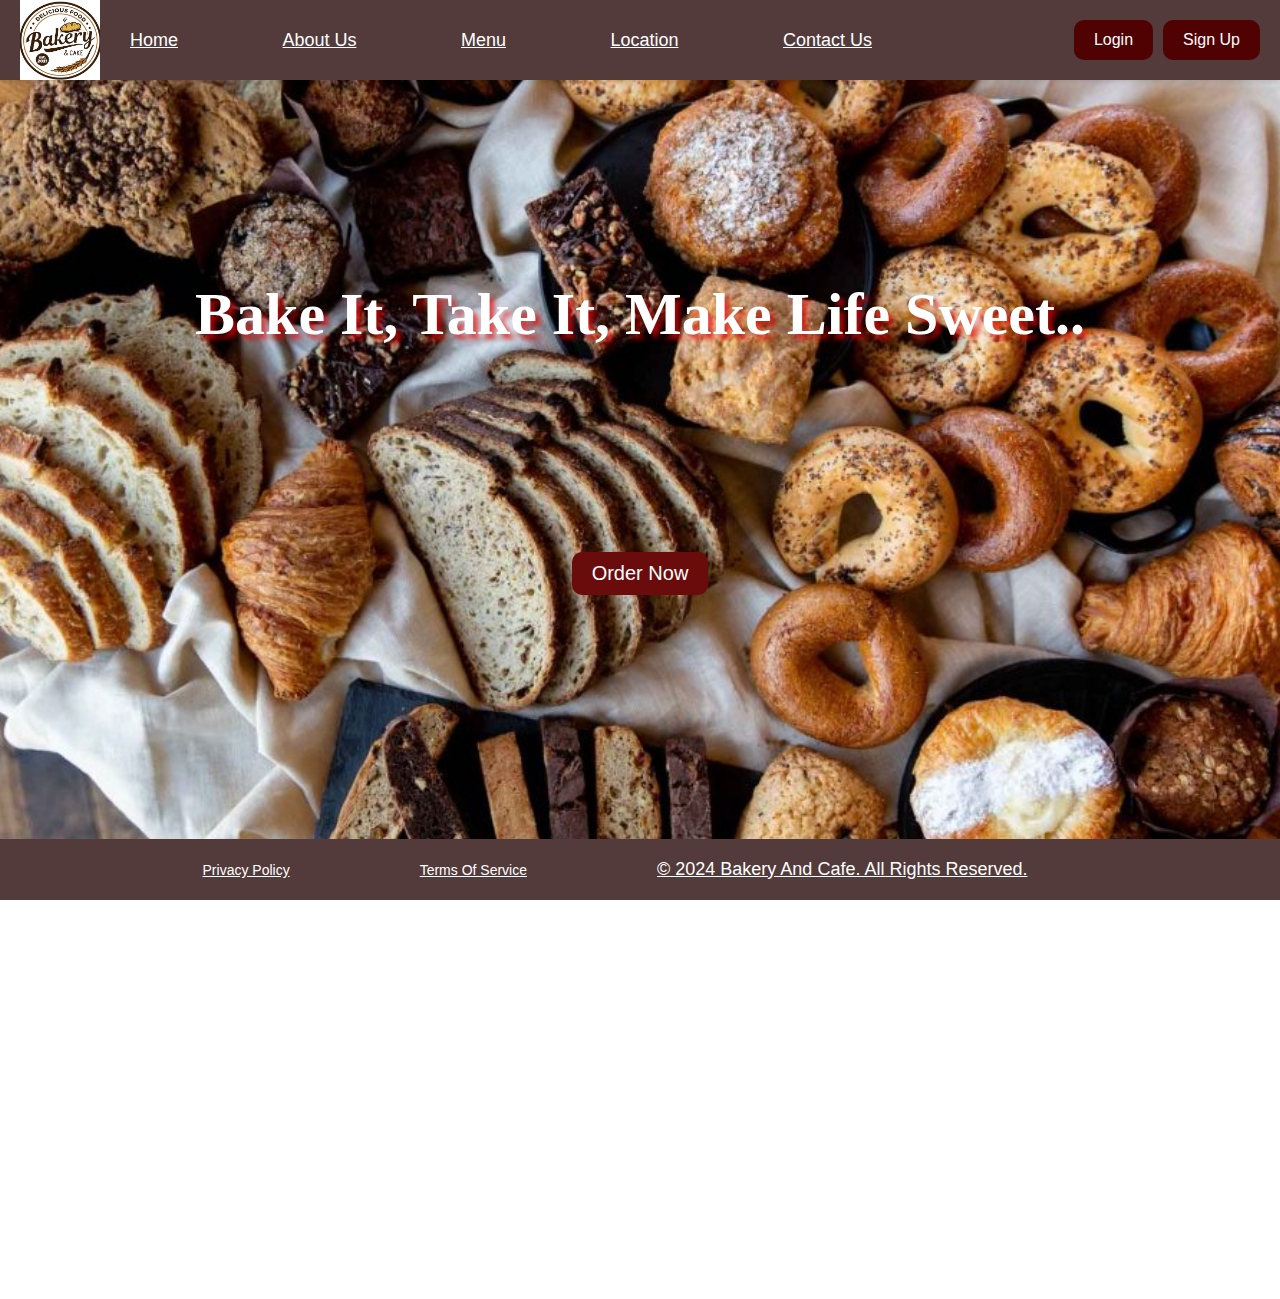
<file: index.html>
<!DOCTYPE html>
<html lang="en">
<head>
    <meta charset="UTF-8">
    <meta name="viewport" content="width=device-width, initial-scale=1.0">
    <link rel="stylesheet" href="style.css">
    <title>Bakery</title>
</head>
<body>
    <header>
        <nav class="navbar">
            <!-- Logo Image -->
            <img id="logo" src="Images/logo.png" alt="Logo"> 
            <!-- Navigation Links -->
            <ul>
                <li><a href="./index.html">Home</a></li>
                <li><a href="./About.html">About Us</a></li>
                <li><a href="./Menu.html">Menu</a></li>
                <li><a href="./Location.html">Location</a></li>
                <li><a href="./contact.html">Contact Us</a></li>
            </ul>
            <!-- Authentication Buttons -->
            <div class="auth-buttons">
                <button class="button2" onclick="window.location.href='./login.html'">Login</button>
                <button class="button2" onclick="window.location.href='./signup.html'">Sign Up</button>
            </div>
        </nav>
    </header>
    
    <main>
        <!-- Main Heading -->
        <h2>Bake It, Take It, Make Life Sweet..</h2>
        <!-- Order Now Button -->
        <div class="button-container">
            <button class="button" onclick="window.location.href='./Menu.html'">Order Now</button>
        </div>
    </main>

    <footer>
        <!-- Footer Links and Copyright -->
        <ul>
            <li><a href="#">Privacy Policy</a></li>
            <li><a href="#">Terms of Service</a></li>
            <li>&copy; 2024 Bakery and Cafe. All rights reserved.</li>
        </ul>
    </footer>

</body>
</html>
</file>
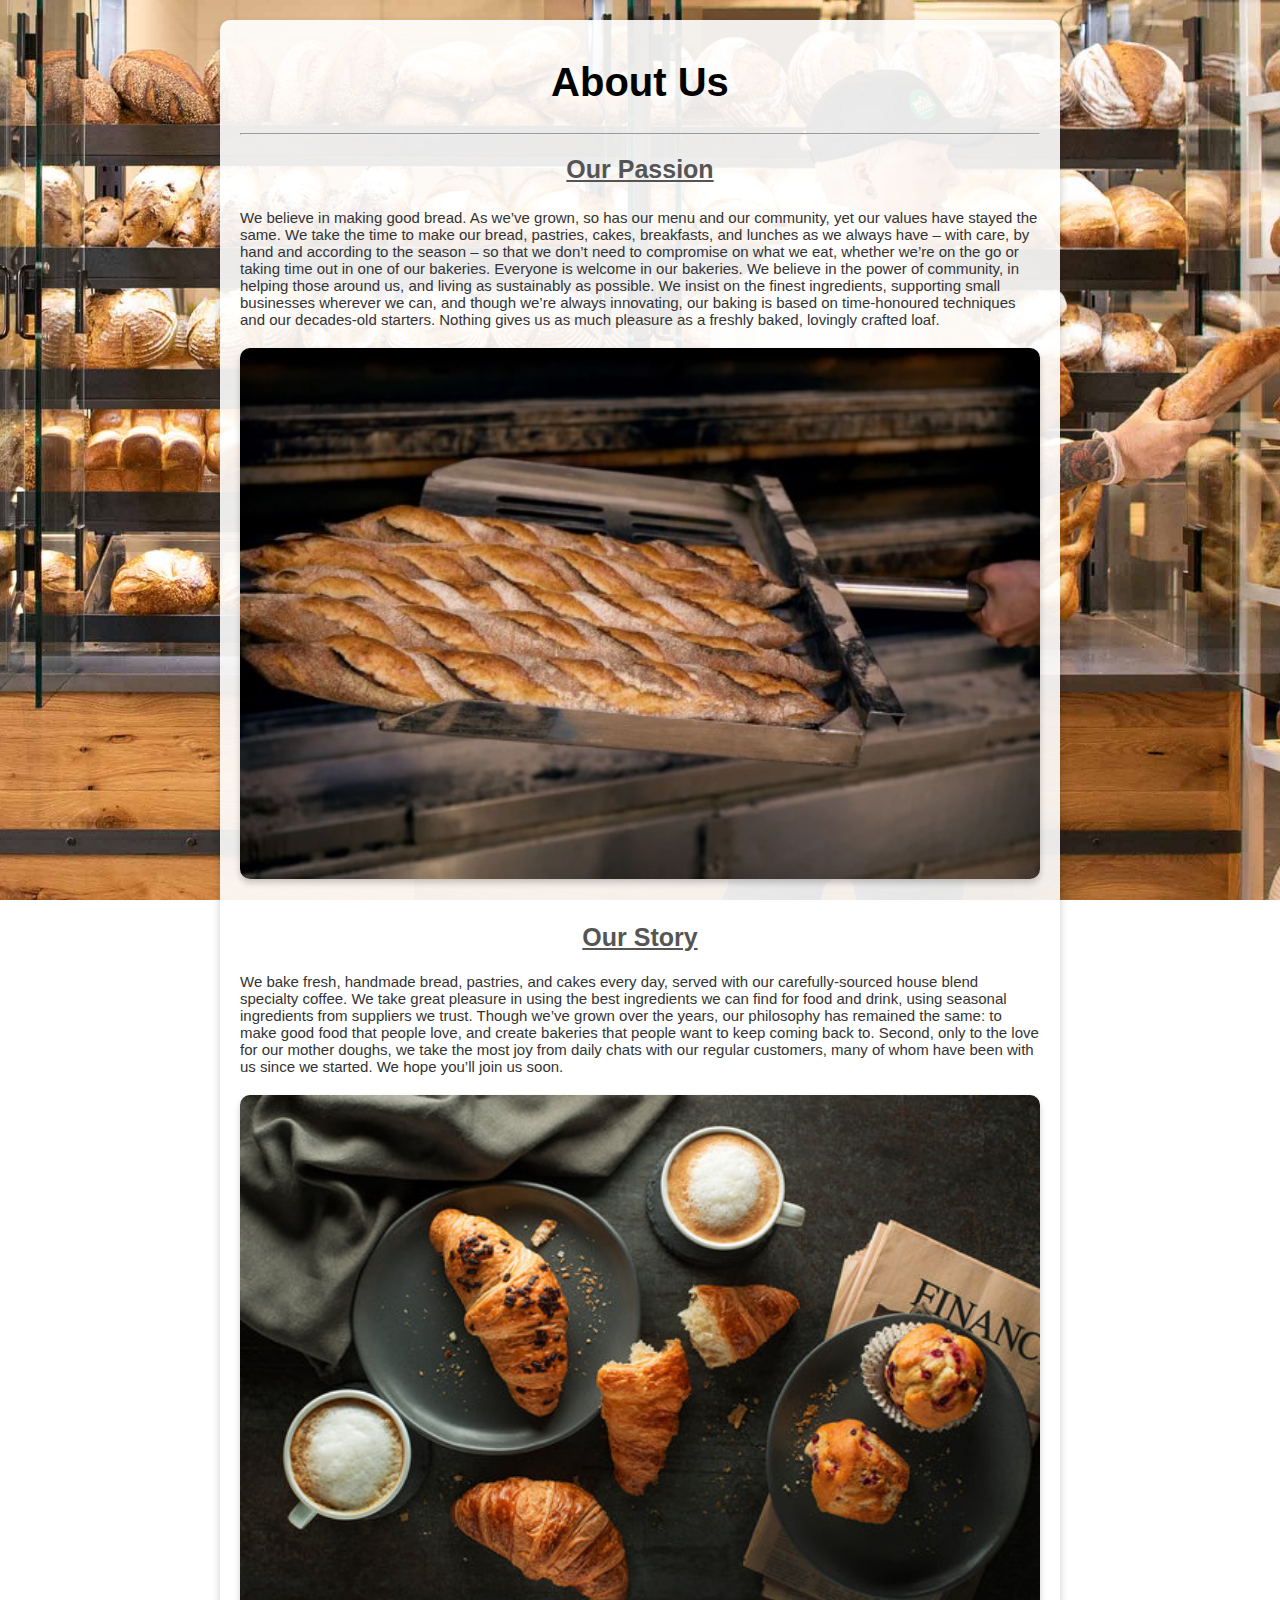
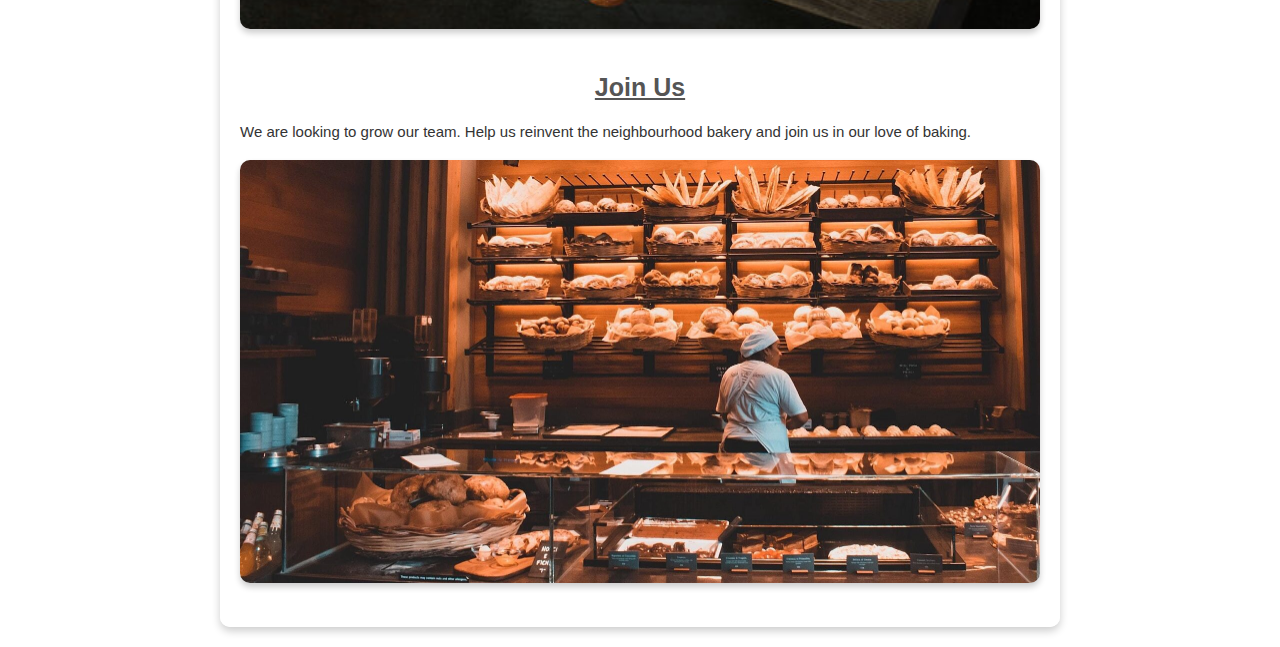
<file: About.html>
<!DOCTYPE html>
<html lang="en">
<head>
    <meta charset="UTF-8">
    <meta name="viewport" content="width=device-width, initial-scale=1.0">
    <title>About Us</title>
    <style>
        /* Body Styles */
        body {
            margin: 0;
            padding: 0;
            background-image: url("Images/aboutus.jpg");
            background-repeat: no-repeat;
            background-size: cover; /* Cover the entire viewport */
            background-position: center;
            background-attachment: fixed;
            font-family: "Helvetica Neue", Helvetica, sans-serif;
            color: #333;
            min-height: 100vh; /* Full viewport height */
            display: flex;
            justify-content: center; /* Center the content */
            align-items: center; /* Center the content vertically */
        }

        /* Container Styles */
        .container {
            background-color: rgba(255, 255, 255, 0.9); /* White with slight transparency */
            padding: 20px;
            border-radius: 10px; /* Rounded corners */
            box-shadow: 0 4px 8px rgba(0, 0, 0, 0.2); /* Add shadow for depth */
            max-width: 800px; /* Limit the width of the content */
            width: 90%; /* Make it responsive */
            margin: 20px; /* Add margin for spacing */
        }

        /* Header styling */
        header {
            text-align: center;
        }

        header h1 {
            color: black;
            font-size: 2.5em;
            font-weight: bold;
            margin: 0;
            padding-top: 20px;
            padding-bottom: 20px;
        }

        h3, h2 {
            color: #555;
            font-size: 25px;
            text-decoration: underline;
            margin-top: 20px;
            text-align: center;
        }

        p {
            color: #333;
            font-size: 15px;
            margin-bottom: 20px;
        }

        /* Image Styles */
        img {
            width: 100%;
            max-width: 900px; /* Restrict the image width */
            height: auto; /* Maintain aspect ratio */
            border-radius: 10px; /* Rounded corners for images */
            box-shadow: 0 4px 6px rgba(0, 0, 0, 0.2); /* Shadow for depth */
            margin-bottom: 20px;
        }

        /* Media Queries for Responsiveness */
        @media (max-width: 1200px) {
            header h1 {
                font-size: 2em; /* Slightly decrease header size */
            }

            h3, h2 {
                font-size: 22px; /* Slightly decrease subheading size */
            }

            p {
                font-size: 14px; /* Decrease paragraph font size */
            }
        }

        @media (max-width: 900px) {
            body {
                background-color: rgba(51, 51, 51, 0.8); /* Darker background for better contrast */
            }

            header h1 {
                font-size: 1.8em; /* Further decrease header size */
            }

            .container {
                background-color: rgba(255, 255, 255, 0.95); /* Slightly lighter container */
            }

            h3, h2 {
                font-size: 20px; /* Further decrease subheading size */
            }

            p {
                font-size: 13px; /* Further decrease paragraph font size */
            }
        }

        @media (max-width: 600px) {
            header h1 {
                font-size: 1.5em; /* Further decrease header size */
            }

            h3, h2 {
                font-size: 18px; /* Further decrease subheading size */
            }

            p {
                font-size: 12px; /* Further decrease paragraph font size */
            }

            img {
                height: auto; /* Ensure images maintain aspect ratio on small screens */
            }
        }

        @media (max-width: 400px) {
            .container {
                padding: 10px; /* Reduce padding for smaller screens */
            }

            p {
                margin-bottom: 10px; /* Reduce spacing below paragraphs */
            }
        }
    </style>
</head>
<body>
    <div class="container">
        <header>
            <h1>About Us</h1>
        </header>
        <hr>
        <h3>Our Passion</h3>
        <p>We believe in making good bread. 
           As we’ve grown, so has our menu and our community, yet our values have stayed the same.
           We take the time to make our bread, pastries, cakes, breakfasts, and lunches as we always have – with care, by hand and according to the season – so that we don’t need to compromise on what we eat, whether we’re on the go or taking time out in one of our bakeries.
           Everyone is welcome in our bakeries. 
           We believe in the power of community, in helping those around us, and living as sustainably as possible. 
           We insist on the finest ingredients, supporting small businesses wherever we can, and though we’re always innovating, our baking is based on time-honoured techniques and our decades-old starters. 
           Nothing gives us as much pleasure as a freshly baked, lovingly crafted loaf.</p>
        <img src="Images/bread.jpg" alt="Our bread">

        <h2>Our Story</h2>
        <p>We bake fresh, handmade bread, pastries, and cakes every day, served with our carefully-sourced house blend specialty coffee. 
           We take great pleasure in using the best ingredients we can find for food and drink, using seasonal ingredients from suppliers we trust.
           Though we’ve grown over the years, our philosophy has remained the same: to make good food that people love, and create bakeries that people want to keep coming back to. 
           Second, only to the love for our mother doughs, we take the most joy from daily chats with our regular customers, many of whom have been with us since we started.
           We hope you’ll join us soon.</p>
        <img src="Images/abt.jpg" alt="About us">

        <h2>Join Us</h2>
        <p>We are looking to grow our team. Help us reinvent the neighbourhood bakery and join us in our love of baking.</p>
        <img src="Images/joinus.jpg" alt="Join us">
    </div>
</body>
</html>
</file>
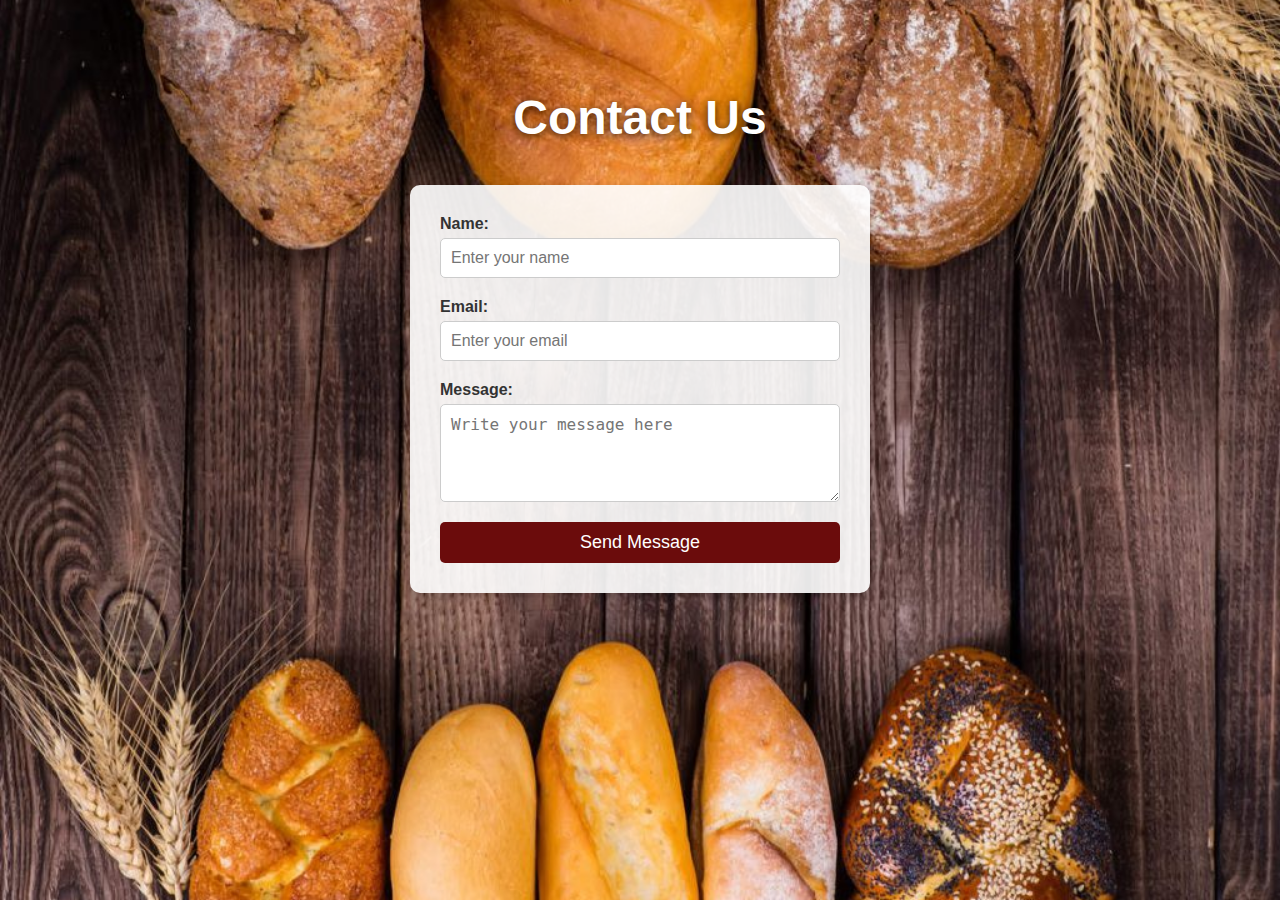
<file: contact.html>
<!DOCTYPE html>
<html lang="en">
<head>
    <meta charset="UTF-8">
    <meta name="viewport" content="width=device-width, initial-scale=1.0">
    <link rel="stylesheet" href="style.css">
    <title>Contact Us - Bakery</title>
</head>
<body>
    <header>
        <h1>Contact Us</h1>
    </header>
    <main>
        <form action="contact" method="POST">
            <label for="name">Name:</label>
            <input type="text" id="name" name="name" required placeholder="Enter your name">

            <label for="email">Email:</label>
            <input type="email" id="email" name="email" required placeholder="Enter your email">

            <label for="message">Message:</label>
            <textarea id="message" name="message" rows="4" required placeholder="Write your message here"></textarea>

            <button type="submit">Send Message</button>
        </form>
    </main>
</body>
</html>

<style>

body {
    margin: 0;
    padding: 0;
    background-image: url("Images/broo.jpg");
    background-repeat: no-repeat;
    background-size: cover; /* Cover the entire viewport */
    background-position: center;
    background-attachment: fixed;
    font-family: "Helvetica Neue", Helvetica, sans-serif;
    color: #333;
    display: flex;
    flex-direction: column;
    align-items: center;
}

/* Header styling */
header {
    width: 100%;
    text-align: center;
}

header h1 {
    color: white;
    font-size: 48px;
    font-weight: bold;
    margin: 0;
    text-shadow: 0px 2px 8px rgba(0, 0, 0, 0.7);
    padding-top: 90px;
}

/* Main container styling */
main {
    background-color: rgba(255, 255, 255, 0.9);
    padding: 30px;
    border-radius: 10px;
    box-shadow: 0 4px 8px rgba(0, 0, 0, 0.2);
    max-width: 400px;
    width: 90%; /* Make it responsive */
    margin-top: 40px;
}

/* Form styling */
form {
    display: flex;
    flex-direction: column;
}

label {
    margin-bottom: 5px;
    font-weight: bold;
    color: #333;
}

input, textarea {
    padding: 10px;
    margin-bottom: 20px;
    border: 1px solid #ccc;
    border-radius: 5px;
    font-size: 16px;
}

textarea {
    resize: vertical;
}

button {
    background-color: #6b0c0c;
    color: white;
    padding: 10px;
    border: none;
    border-radius: 5px;
    font-size: 18px;
    cursor: pointer;
    transition: background-color 0.3s ease;
}

button:hover {
    background-color: #550909;
}

/* Media Queries for Responsiveness */
@media (max-width: 600px) {
    header h1 {
        font-size: 36px; /* Decrease header size */
    }

    main {
        padding: 20px; /* Reduce padding on smaller screens */
    }

    input, textarea {
        font-size: 14px; /* Decrease font size for inputs */
    }

    button {
        font-size: 16px; /* Decrease button font size */
    }
}

@media (max-width: 400px) {
    main {
        padding: 15px; /* Further reduce padding */
    }

    header h1 {
        font-size: 28px; /* Further decrease header size */
    }

    input, textarea {
        font-size: 12px; /* Further decrease font size for inputs */
    }

    button {
        font-size: 14px; /* Further decrease button font size */
    }
}
</style>
</file>
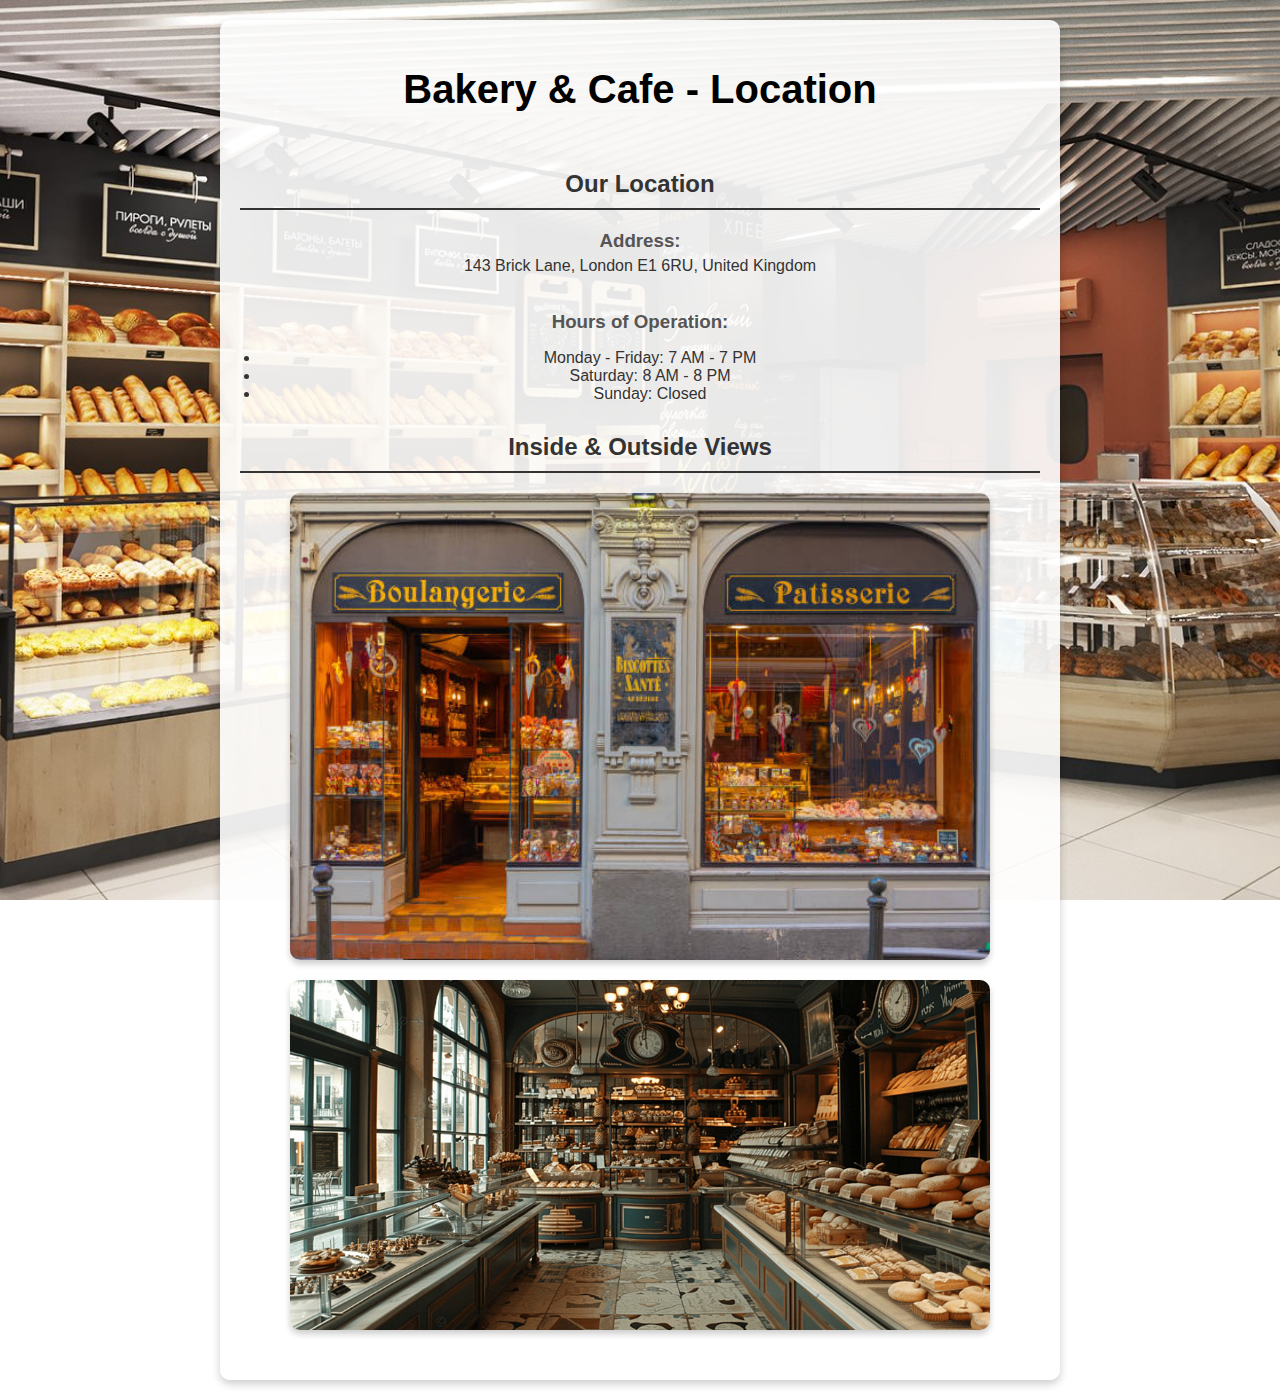
<file: Location.html>
<!DOCTYPE html>
<html lang="en">
<head>
    <meta charset="UTF-8">
    <meta name="viewport" content="width=device-width, initial-scale=1.0">
    <title>Bakery & Cafe - Location</title>
    <style>
        /* Body Styles */
        body {
            margin: 0;
            padding: 0;
            background-image: url("Images/loca.jpg");
            background-repeat: no-repeat;
            background-size: cover; /* Cover the entire viewport */
            background-position: center;
            background-attachment: fixed;
            font-family: "Helvetica Neue", Helvetica, sans-serif;
            color: #333;
            min-height: 100vh; /* Full viewport height */
            display: flex;
            justify-content: center; /* Center the content */
            align-items: center; /* Center the content vertically */
        }

        /* Container Styles */
        .container {
            background-color: rgba(255, 255, 255, 0.9); /* White with slight transparency */
            padding: 20px;
            border-radius: 10px; /* Rounded corners */
            box-shadow: 0 4px 8px rgba(0, 0, 0, 0.2); /* Add shadow for depth */
            max-width: 800px; /* Limit the width of the content */
            width: 90%; /* Make it responsive */
            margin: 20px; /* Add margin for spacing */
        }

        /* Header Styles */
        header {
            text-align: center;
        }

        header h1 {
            font-size: 2.5em;
            color: black;
            margin-bottom: 20px;
        }

        /* Section Styles */
        section {
            margin-bottom: 30px;
        }

        h2 {
            color: #333; /* Darker shade for section headers */
            border-bottom: 2px solid #333; /* Underline for headers */
            padding-bottom: 10px;
            margin-bottom: 20px;
            text-align: center;
        }

        h3 {
            color: #555;
            margin-bottom: 5px;
            text-align: center;
        }

        p {
            margin: 0;
            text-align: center;
        }

        ul {
            padding-left: 20px;
            text-align: center;
        }

        /* Image Styles */
        .photo-gallery {
            display: flex;
            gap: 20px; /* Space between images */
            flex-wrap: wrap; /* Wrap images on smaller screens */
            margin-left: auto;
            margin-right: auto;
}
        
        .photo-gallery img {
            width: 100%;
            max-width: 700px; /* Restrict the image width */
            height: auto; /* Maintain aspect ratio */
            border-radius: 10px; /* Rounded corners for images */
            box-shadow: 0 4px 6px rgba(0, 0, 0, 0.2); /* Shadow for depth */
            margin-left: auto;
            margin-right: auto;
}


/* Media Queries for Responsiveness */
@media (max-width: 768px) {
    header h1 {
        font-size: 2em; /* Decrease header size */
    }

    h2 {
        font-size: 1.5em; /* Adjust section header size */
    }

    h3 {
        font-size: 1.2em; /* Adjust subheader size */
    }

    p, ul {
        font-size: 14px; /* Decrease text size for better readability */
    }

    .photo-gallery img {
        max-width: 100%; /* Allow images to take full width */
    }
}

@media (max-width: 480px) {
    header h1 {
        font-size: 1.5em; /* Further decrease header size */
    }

    h2 {
        font-size: 1.3em; /* Further adjust section header size */
    }

    h3 {
        font-size: 1.1em; /* Further adjust subheader size */
    }

    p, ul {
        font-size: 12px; /* Further decrease text size */
    }

    .container {
        padding: 15px; /* Adjust padding for smaller screens */
    }
}
    </style>
</head>
<body>
    <div class="container">
        <header>
            <h1>Bakery & Cafe - Location</h1>
        </header>
        <br>
        <main>
            <section id="location">
                <h2>Our Location</h2>
                <h3><strong>Address:</strong></h3>
                <p>143 Brick Lane, London E1 6RU, United Kingdom</p>
                <br>
                <h3>Hours of Operation:</h3>
                <ul>
                    <li>Monday - Friday: 7 AM - 7 PM</li>
                    <li>Saturday: 8 AM - 8 PM</li>
                    <li>Sunday: Closed</li>
                </ul>
            </section>
            
            <section id="photos">
                <h2>Inside & Outside Views</h2>
                <div class="photo-gallery">
                    <img src="Images/out.jpg" alt="Exterior of the Bakery" />
                    <img src="Images/back.jpg" alt="Interior of the Bakery" />
                </div>
            </section>
        </main>
    </div>
</body>
</html>
</file>
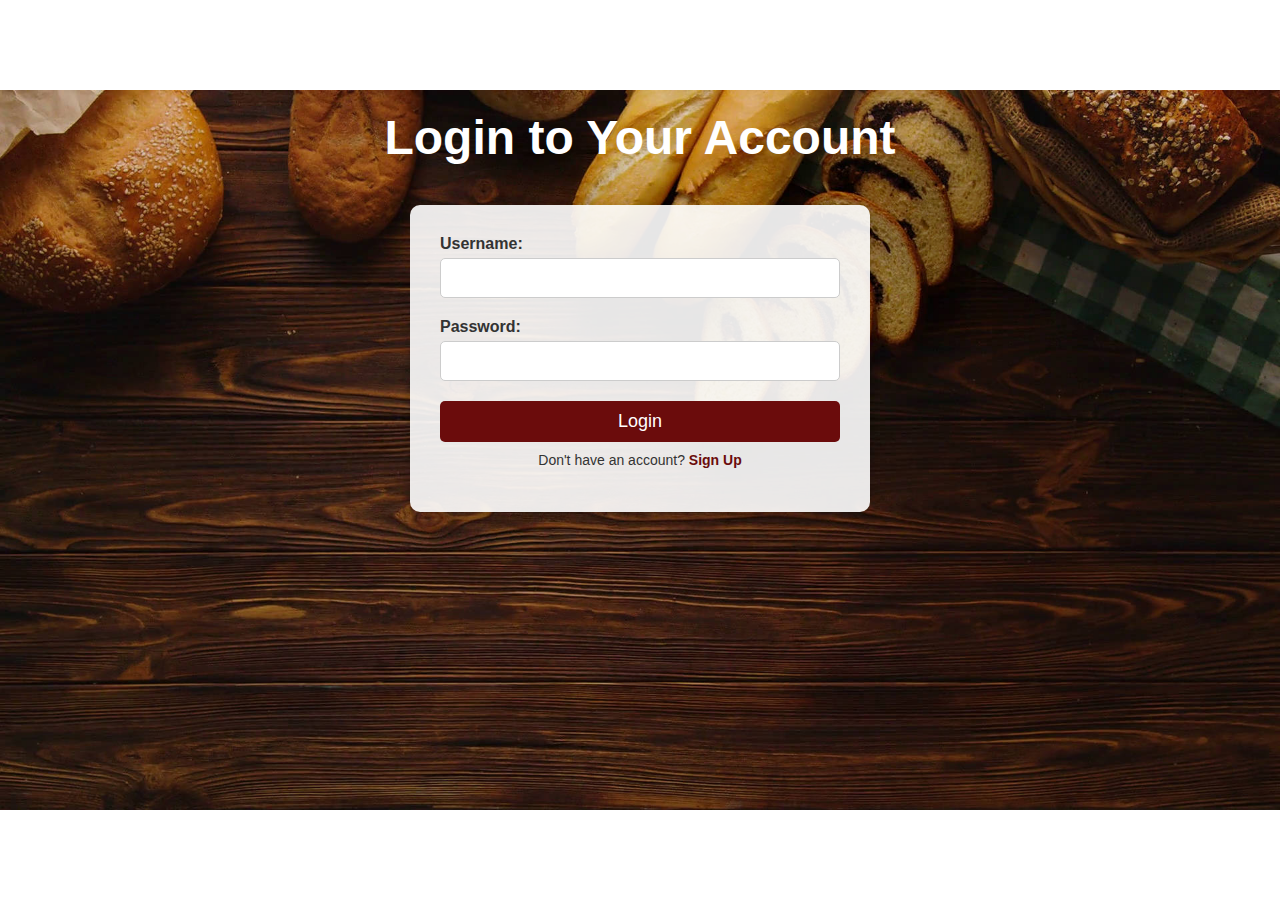
<file: login.html>
<!DOCTYPE html>
<html lang="en">
<head>
    <meta charset="UTF-8">
    <meta name="viewport" content="width=device-width, initial-scale=1.0">
    <link rel="stylesheet" href="style.css">
    <title>Login - Bakery</title>
</head>
<body>
    <header>
        <h1>Login to Your Account</h1>
    </header>
    <main>
        <form action="Login" method="POST">
            <label for="username">Username:</label>
            <input type="text" id="username" name="username" required>

            <label for="password">Password:</label>
            <input type="password" id="password" name="password" required>

            <button type="submit">Login</button>
            <p>Don't have an account? <a href="signup.html">Sign Up</a></p>
        </form>
    </main>
</body>
</html>

<style>
        body {
        margin: 0;
        padding: 0;
        background-image: url("Images/bakee.jpg");
        background-repeat: no-repeat;
        background-size: 100vw auto; /* The image will be 100% wide and maintain its aspect ratio */
        background-position: center;
        background-attachment: fixed;
        font-family: "Helvetica Neue", Helvetica, sans-serif;
        color: #333;
        min-height: 80vh; /* Minimum height of the body to be 80% of the viewport height */
        width: 100%; /* Ensures full width */
        display: flex;
        flex-direction: column; /* Arrange items vertically */
        align-items: center;
    }


        /* Header and h1 styling */
        header {
            width: 100%;
            text-align: center;
            margin-top: 20px;
        }

        header h1 {
            color: #fff;
            font-size: 48px;
            font-weight: bold;
            margin: 0;
            text-shadow: 100px 100px 100px rgba(46, 16, 16, 0.7);
            padding-bottom: 0%;
            padding-top: 90px;
        }

        main {
            background-color: rgba(255, 255, 255, 0.9);
            padding: 30px;
            border-radius: 10px;
            box-shadow: 0 4px 8px rgba(0, 0, 0, 0.2);
            max-width: 400px;
            width: 100%;
            margin-top: 40px; /* Push the main content to the center of the page */
            margin-bottom: auto; /* Center vertically in the remaining space */
        }

        form {
            display: flex;
            flex-direction: column;
            
        }

        label {
            margin-bottom: 5px;
            font-weight: bold;
            color: #333;
        }

        input {
            padding: 10px;
            margin-bottom: 20px;
            border: 1px solid #ccc;
            border-radius: 5px;
            font-size: 16px;
            
        }

        button {
            background-color: #6b0c0c;
            color: white;
            padding: 10px;
            border: none;
            border-radius: 5px;
            font-size: 18px;
            cursor: pointer;
            transition: background-color 0.3s ease;
        }

        button:hover {
            background-color: #550909;
        }

        p {
            text-align: center;
            margin-top: 10px;
            font-size: 14px;
        }

        p a {
            color: #6b0c0c;
            text-decoration: none;
            font-weight: bold;
        }

        p a:hover {
            text-decoration: underline; /* if we hover on sign up option it will underline */
        }

    /* Media Queries for Responsiveness */
@media (max-width: 768px) {
    header h1 {
        font-size: 36px; /* Decrease header size */
    }

    main {
        padding: 20px; /* Adjust padding */
    }

    input, button {
        font-size: 16px; /* Adjust font size for inputs and buttons */
    }

    p {
        font-size: 12px; /* Adjust font size for paragraph */
    }
}

@media (max-width: 480px) {
    header h1 {
        font-size: 28px; /* Further decrease header size */
    }

    main {
        width: 95%; /* Make main content wider on smaller screens */
        padding: 15px; /* Further adjust padding */
    }

    input, button {
        font-size: 14px; /* Further adjust font size */
    }

    p {
        font-size: 10px; /* Further decrease paragraph font size */
    }
}
</style>
</file>
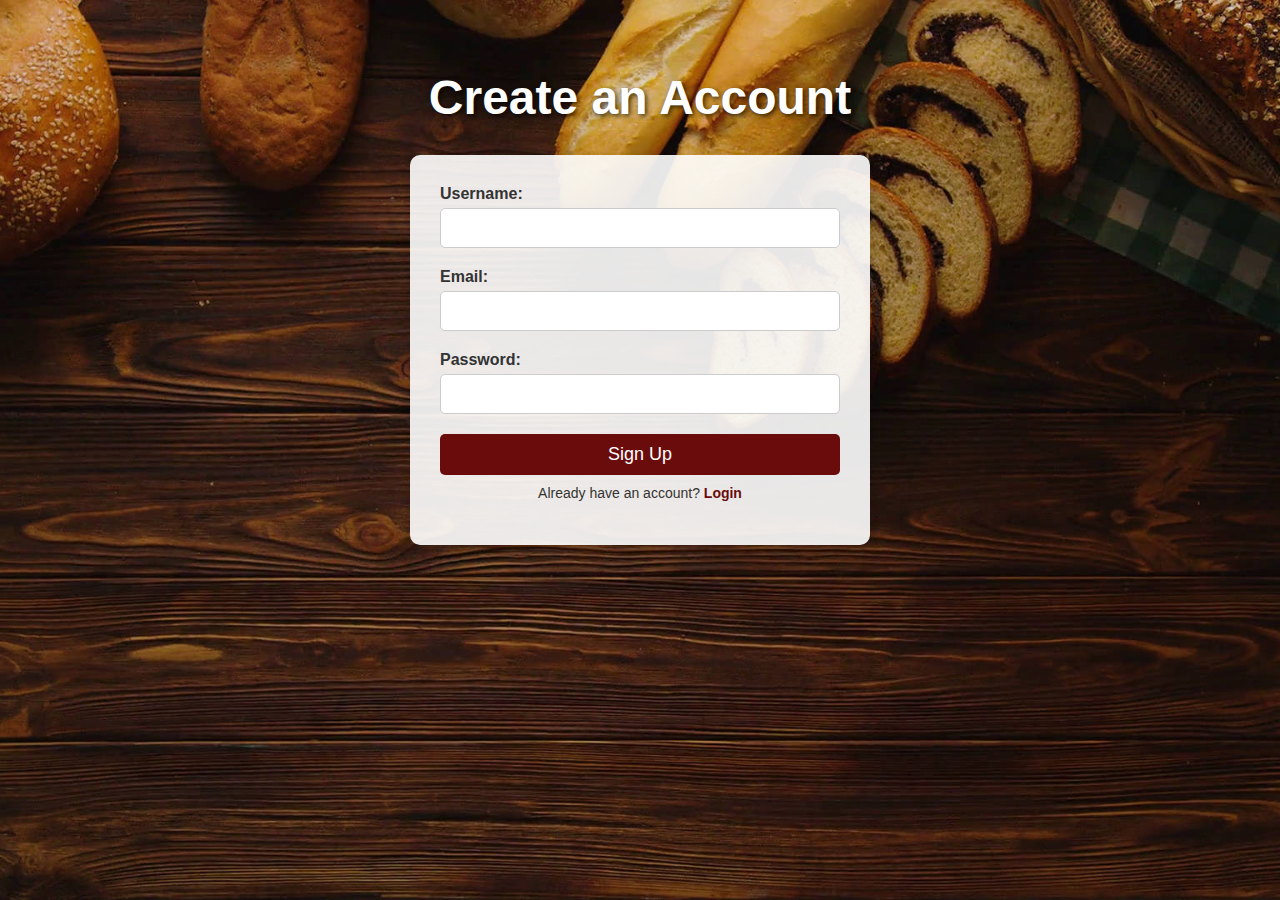
<file: signup.html>
<!DOCTYPE html>
<html lang="en">
<head>
    <meta charset="UTF-8">
    <meta name="viewport" content="width=device-width, initial-scale=1.0">
    <link rel="stylesheet" href="style.css">
    <title>Sign Up - Bakery</title>
</head>
<body>
    <header>
        <h1>Create an Account</h1>
    </header>
    <main>
        <form action="your_signup_script.php" method="POST">
            <label for="username">Username:</label>
            <input type="text" id="username" name="username" required>

            <label for="email">Email:</label>
            <input type="email" id="email" name="email" required>

            <label for="password">Password:</label>
            <input type="password" id="password" name="password" required>

            <button type="submit">Sign Up</button>
            <p>Already have an account? <a href="login.html">Login</a></p>
        </form>
    </main>
</body>
</html>

<style>
    /* General styles */
    body {
        margin: 0;
        padding: 0;
        background-image: url("Images/bakee.jpg");
        background-repeat: no-repeat;
        background-size: cover; /* Cover the entire viewport */
        background-position: center;
        background-attachment: fixed;
        font-family: "Helvetica Neue", Helvetica, sans-serif;
        color: #333;
        min-height: 100vh; /* Full viewport height */
        display: flex;
        flex-direction: column; /* Arrange items vertically */
        align-items: center;
    }

    /* Header and h1 styling */
    header {
        width: 100%;
        text-align: center;
        margin-top: 20px;
    }

    header h1 {
        color: #fff;
        font-size: 48px;
        font-weight: bold;
        margin: 0;
        text-shadow: 2px 2px 5px rgba(0, 0, 0, 0.7);
        padding: 20px 0;
        margin-bottom: 0%;
        margin-top: 30px;
    }

    /* Main content styling */
    main {
        background-color: rgba(255, 255, 255, 0.9); /* Semi-transparent white background */
        padding: 30px;
        border-radius: 10px;
        box-shadow: 0 4px 8px rgba(0, 0, 0, 0.2);
        max-width: 400px;
        width: 100%;
        margin-top: 10px; /* Center vertically */
        margin-bottom: auto; /* Center vertically */
    }

    /* Form styling */
    form {
        display: flex;
        flex-direction: column;
    }

    label {
        margin-bottom: 5px;
        font-weight: bold;
        color: #333;
    }

    input {
        padding: 10px;
        margin-bottom: 20px;
        border: 1px solid #ccc;
        border-radius: 5px;
        font-size: 16px;
    }

    /* Button styling */
    button {
        background-color: #6b0c0c;
        color: white;
        padding: 10px;
        border: none;
        border-radius: 5px;
        font-size: 18px;
        cursor: pointer;
        transition: background-color 0.3s ease;
    }

    button:hover {
        background-color: #550909;
    }

    /* Paragraph and link styling */
    p {
        text-align: center;
        margin-top: 10px;
        font-size: 14px;
    }

    p a {
        color: #6b0c0c;
        text-decoration: none;
        font-weight: bold;
    }

    p a:hover {
        text-decoration: underline;
    }
/* Media Queries for Responsiveness */
@media (max-width: 768px) {
    header h1 {
        font-size: 36px; /* Decrease header size */
    }

    main {
        padding: 20px; /* Adjust padding */
    }

    input, button {
        font-size: 16px; /* Adjust font size for inputs and buttons */
    }

    p {
        font-size: 12px; /* Adjust font size for paragraph */
    }
}

@media (max-width: 480px) {
    header h1 {
        font-size: 28px; /* Further decrease header size */
    }

    main {
        width: 95%; /* Make main content wider on smaller screens */
        padding: 15px; /* Further adjust padding */
    }

    input, button {
        font-size: 14px; /* Further adjust font size */
    }

    p {
        font-size: 10px; /* Further decrease paragraph font size */
    }

    button {
        padding: 8px; /* Smaller button padding */
    }
}

</style>
</file>
<file: style.css>
/* Remove text decoration from all elements */
* {
    text-decoration: none;
}

body {
    margin: 0;/* Remove default margin */
    padding: 0;/* Remove default padding */
    background-image: url("Images/bg.jpg");
    background-repeat: no-repeat;/* Prevent background image from repeating */
    background-size: cover;/* Cover the entire viewport */
    background-position: center; /* Center the background image */
    background-attachment: fixed;/* Fix the background image when scrolling */
    color: black;
    font-family: "Helvetica Neue", Helvetica, sans-serif;
    width: 100%;
    min-height: 100vh;
    overflow: hidden;/* Prevent scrolling */
}

/* Style for the navigation bar */
nav.navbar {
    display: flex;/* Use flexbox for layout */
    justify-content: space-between;/* Space out items evenly */
    align-items: center; /* Center items vertically */
    background-color: #533b3b;
    padding: 0 20px; /* Add left and right padding for space */
    box-shadow: 0 2px 4px rgba(0, 0, 0, 0.1);
}

/* Style for the logo image */
#logo {
    height: 80px;
    width: 80px;
    margin-right: 30px;
}

/* Style for the navigation list */
ul {
    list-style-type: none; /* Remove bullet points from list */
    padding: 0;
    margin: 0;
    display: inline-block; /* Display list items properly */
}

/* Style for each list item in the navigation */
li {
    margin-right: 100px; /* Space between list items */
    text-transform: capitalize;
    font-size: large;
    display: inline-block;/* Use inline-block to align list items in center */
    text-decoration: underline;
}

/* Style for the navigation links */
nav.navbar ul li a {
    color: white;
    font-weight: normal;
    text-decoration: underline;/* Fix: changed from 'white underline' */
}

/* Focus state for navigation links */
nav.navbar ul li a:focus {
    outline: none; /* Remove any outline */
    color: rgb(107, 12, 12); /* Change the color on focus as you would on hover */
}

/* Hover state for navigation links */
nav.navbar ul li a:hover {/* mouse over link */
    color: rgb(145, 52, 52);
    text-decoration: underline;
}

nav.navbar ul li a:active { /* selected link */
    color: rgb(107, 12, 12);
    text-decoration: underline;
}

/* Style for the main heading */
h2 {
    color: white;
    text-align: center;
    padding-top: 150px;
    font-size: 60px;
    text-transform: capitalize;
    font-family: 'Bodoni MT Black', serif;
    font-weight: bold;
    text-shadow: 5px 5px 5px rgba(223, 7, 7, 0.7); /* Add text shadow for outline effect */
}

/* Container for the order button */
.button-container {
    height: 100vh;
    display: flex; /* Align the button container horizontally */
    justify-content: center;
    align-items: center;
}

/* Style for the "Order Now" button */
.button {
    background-color: rgb(107, 12, 12);
    color: white;
    padding: 10px 20px;
    border: none;
    border-radius: 10px; /* Rounded corners */
    font-size: 20px;
    margin-bottom: 550px;
    cursor: pointer;/* Change cursor to pointer on hover */
}

/* Hover state for the "Order Now" button */
.button:hover {
    background-color: rgb(130, 20, 20); /* Darken background color on hover */
    transform: scale(1.05); /* Slightly enlarge the button */
}

/* Focus state for the "Order Now" button */
.button:focus {
    outline: 2px solid #fff;
}

/* Active state for the "Order Now" button */
.button:active {
    background-color: rgb(80, 1, 1);
}

/* Container for authentication buttons (Login & Sign Up) */
.auth-buttons {
    display: flex;/* Align buttons in a row */
    margin-left: auto;/* Push buttons to the right */
    gap: 10px;/* Adds a gap between buttons */
}

/* Style for the authentication buttons */
.button2 {
    background-color: rgb(80, 1, 1);
    color: white;
    padding: 10px 20px;
    border: none;
    border-radius: 10px; /* Rounded corners */
    font-size: 16px;
    height: 40px;
    cursor: pointer;/* Change cursor to pointer on hover */
}

/* Hover state for authentication buttons */
.button2:hover {
    background-color: rgb(136, 30, 30);
    transform: scale(1.05); /* Slightly enlarge the button */
}

/* Focus state for authentication buttons */
.button2:focus {
    outline: 2px solid #fff;
}

/* Active state for authentication buttons */
.button2:active {
    background-color: rgb(109, 17, 17);
    transform: scale(0.98);
}

/* Style for the footer */
footer {
    background-color: #533b3b;
    color: #fff;
    text-align: center;
    padding: 20px 0;
    position: fixed; /* Fix the footer at the bottom */
    bottom: 0;/* Align to the bottom */
    left: 0; /* Align to the left */
    width: 100%;
    display: flex;/* Use flexbox for layout */
    justify-content: center;/* Center items horizontally */
    align-items: center; /* Center items vertically */
}

/* Style for the footer list */
footer ul {
    list-style-type: none; /* Remove bullet points */
    display: flex;/* Display list items in a row */
    gap: 30px; /* Add space between items */
    padding: 0; /* Remove padding */
    margin-left: 50px;
}

/* Style for footer links */
footer a {
    color: white;
    font-size: 14px;
}

/* Hover state for footer links */
footer a:hover {
    color: #866464;
}

/* Media Queries for Responsiveness */
@media (max-width: 1200px) {
    li {
        margin-right: 50px;
        /* Reduce margin between items */
    }

    h2 {
        font-size: 50px;
        /* Decrease heading size */
    }

    .button {
        font-size: 18px;
        /* Reduce button font size */
    }
}

@media (max-width: 900px) {
    nav.navbar {
        flex-direction: column;
        /* Stack navigation items vertically */
    }

    li {
        margin: 10px 0;
        /* Adjust margin for vertical layout */
    }

    h2 {
        font-size: 40px;
        /* Further decrease heading size */
    }

    .button {
        width: 100%;
        /* Full width button */
    }
}

@media (max-width: 600px) {
    body {
        background-color: #333;
        /* Change background color for small screens */
    }

    nav.navbar {
        background-color: rgba(83, 59, 59, 0.9);
        /* Darker navbar for better visibility */
    }

    .button {
        background-color: rgb(50, 1, 1);
        /* Change button color */
    }

    h2 {
        font-size: 30px;
        /* Decrease heading size */
    }

    footer {
        background-color: rgba(83, 59, 59, 0.9);
        /* Darker footer for better visibility */
    }
}

@media (max-width: 400px) {
    .auth-buttons {
        flex-direction: column;
        /* Stack auth buttons vertically */
        margin-top: 20px;
        /* Add space above auth buttons */
    }

    .button2 {
        width: 100%;
        /* Full width for auth buttons */
        margin-bottom: 10px;
        /* Space between buttons */
    }
}
</file>
